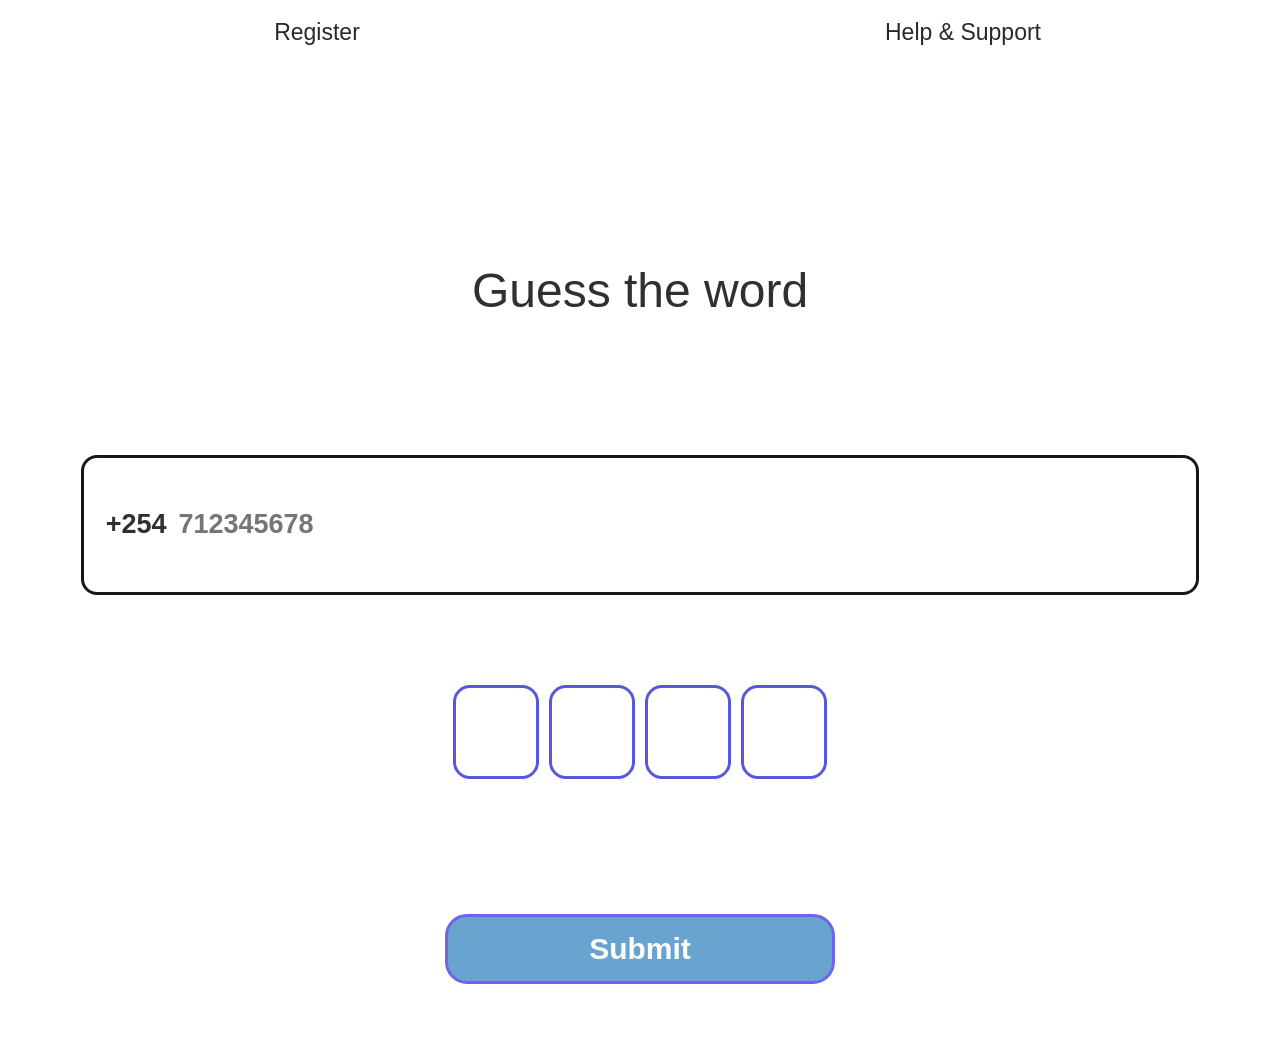
<file: index.html>
<!DOCTYPE html>
<html lang="en">
<head>
  <meta charset="utf-8">
  <meta name="viewport" content="width=device-width, initial-scale=1">
  <title>Guess the word</title>
  <link rel="stylesheet" href="style.css">
</head>
<body>
  <div class="top">
    <div class="brand">🔤</div>
    <svg viewBox="0 0 500 60" preserveAspectRatio="none" aria-hidden="true">
      <path d="M0,0 C125,60 375,60 500,0 L500,60 L0,60 Z" fill="#f5f1e6"></path>
    </svg>
  </div>
<div class="footer-buttons">
  <button type="button" id="register">Register</button>
  <button type="button" id="support">Help &amp; Support</button>
</div>
  <main class="card">
    <h1>Guess the word</h1>

    <label class="label" for="phone">Your phone number</label>
    <div class="phone">
      <span>+254</span>
      <input id="phone" type="tel" inputmode="numeric" autocomplete="off" placeholder="712345678">
    </div>

    <p>Enter four letters, one per box.</p>
    <div class="tiles" id="tiles">
      <input maxlength="1" autocomplete="off" aria-label="Letter 1">
      <input maxlength="1" autocomplete="off" aria-label="Letter 2">
      <input maxlength="1" autocomplete="off" aria-label="Letter 3">
      <input maxlength="1" autocomplete="off" aria-label="Letter 4">
    </div>
    <button id="submit">Submit</button>
    <div id="msg" role="status"></div>
  </main>
  <script src="script.js"></script>
</body>
</html>
</file>
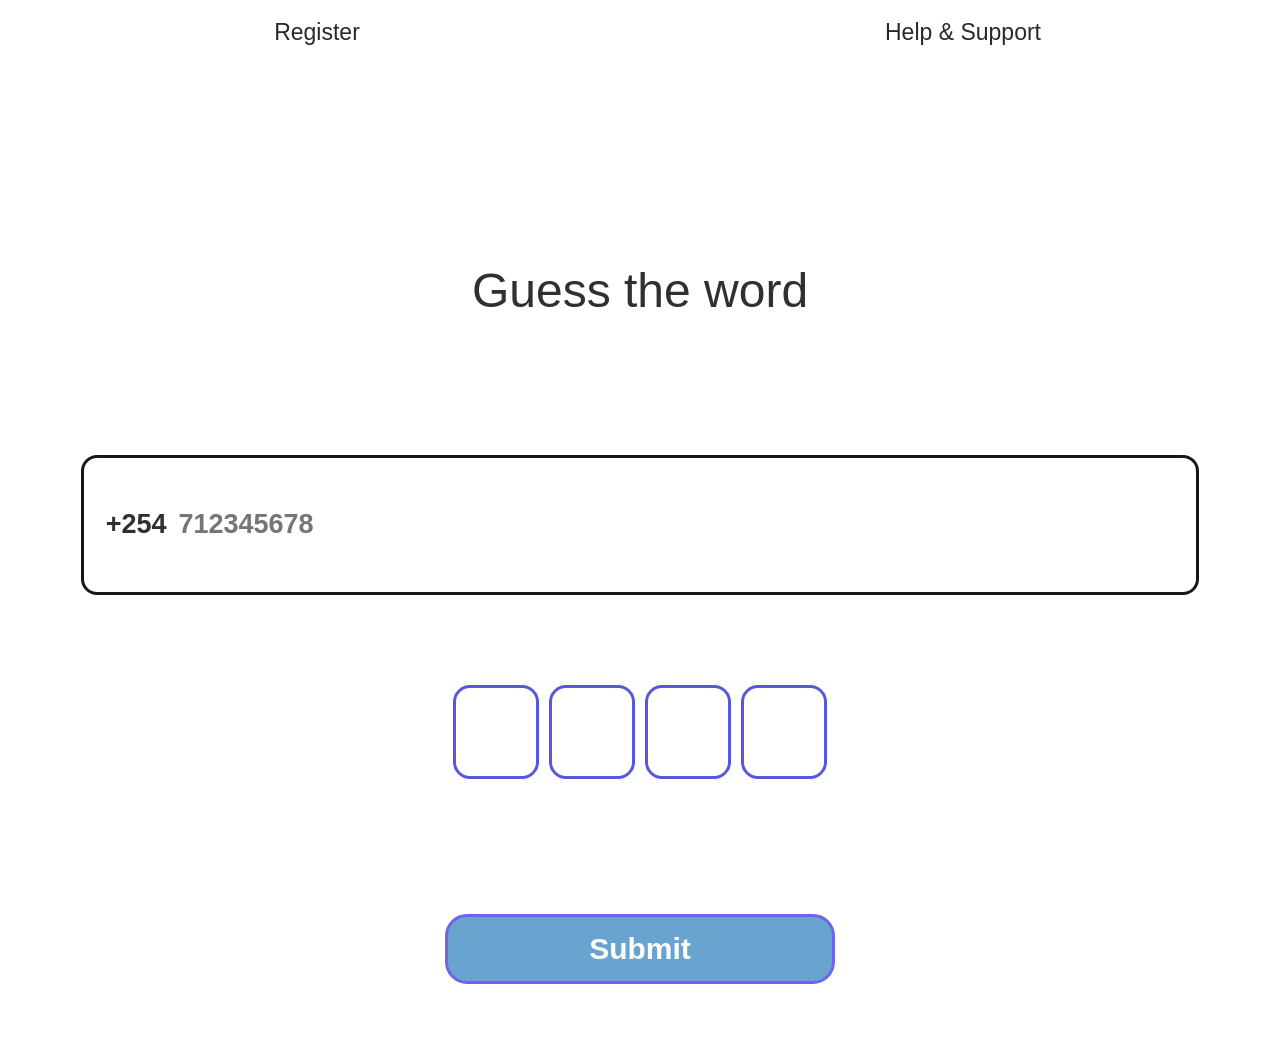
<file: congrats.html>
<!DOCTYPE html>
<html lang="en">
<head>
  <meta charset="utf-8">
  <meta name="viewport" content="width=device-width, initial-scale=1">

  <title>Congratulations</title>

  <style>
    :root {
      --bg: #05080f;
      --panel: #0d1422;
      --ink: #f8fafc;
      --muted: #94a3b8;
      --accent: #3b82f6;
      --border: #23334d;
    }

    * {
      box-sizing: border-box;
    }

    body {
      margin: 0;
      min-height: 100vh;
      display: grid;
      place-items: center;
      padding: 1.25rem;
      background:
        radial-gradient(ellipse at top, #142747 0%, transparent 55%),
        var(--bg);
      color: var(--ink);
      font-family: Georgia, "Times New Roman", serif;
    }

    main {
      position: relative;
      width: 100%;
      max-width: 30rem;
      padding: 2.5rem 2rem;
      text-align: center;
      background: linear-gradient(145deg, #111c30, var(--panel));
      border: 1px solid var(--border);
      border-radius: 22px;
      box-shadow:
        0 25px 70px rgba(0, 0, 0, 0.6),
        0 0 35px rgba(59, 130, 246, 0.08);
      animation: floatIn 0.6s ease-out;
    }

    main::before {
      content: "";
      position: absolute;
      top: -1px;
      left: 20%;
      width: 60%;
      height: 3px;
      border-radius: 50%;
      background: var(--accent);
      box-shadow: 0 0 18px rgba(59, 130, 246, 0.5);
    }

    @keyframes floatIn {
      from {
        opacity: 0;
        transform: translateY(18px);
      }
      to {
        opacity: 1;
        transform: translateY(0);
      }
    }

    .icon {
      width: 76px;
      height: 76px;
      margin: 0 auto 1.5rem;
      display: grid;
      place-items: center;
      border: 1px solid #315b99;
      border-radius: 50%;
      background: rgba(59, 130, 246, 0.12);
      color: #60a5fa;
      font: 700 2.5rem Arial, sans-serif;
      box-shadow: 0 0 28px rgba(59, 130, 246, 0.12);
    }

    h1 {
      font-size: clamp(1.9rem, 7vw, 2.5rem);
      line-height: 1.2;
      margin: 0 0 1rem;
      letter-spacing: -0.5px;
    }

    p {
      color: var(--muted);
      font-size: 1rem;
      line-height: 1.8;
      margin: 0;
    }

    .approved {
      display: inline-block;
      margin-top: 1.5rem;
      padding: 0.65rem 1.1rem;
      border: 1px solid #315b99;
      border-radius: 999px;
      background: rgba(59, 130, 246, 0.1);
      color: #93c5fd;
      font-size: 0.85rem;
      font-weight: 700;
      letter-spacing: 1.5px;
      text-transform: uppercase;
    }

    @media (max-width: 420px) {
      main {
        padding: 2rem 1.25rem;
        border-radius: 18px;
      }
    }

    @media (prefers-reduced-motion: reduce) {
      main {
        animation: none;
      }
    }
  </style>

  <script>
    if (!sessionStorage.getItem("won")) {
      location.replace("index.html");
    }
  </script>
</head>

<body>
  <main>
    <div class="icon" aria-hidden="true">✓</div>

    <h1>Congratulations!</h1>

    <p>
      Your loan has been approved.
      you will receive an sms shortly
    </p>

    <div class="approved">Loan approved</div>
  </main>
</body>
</html>
</file>
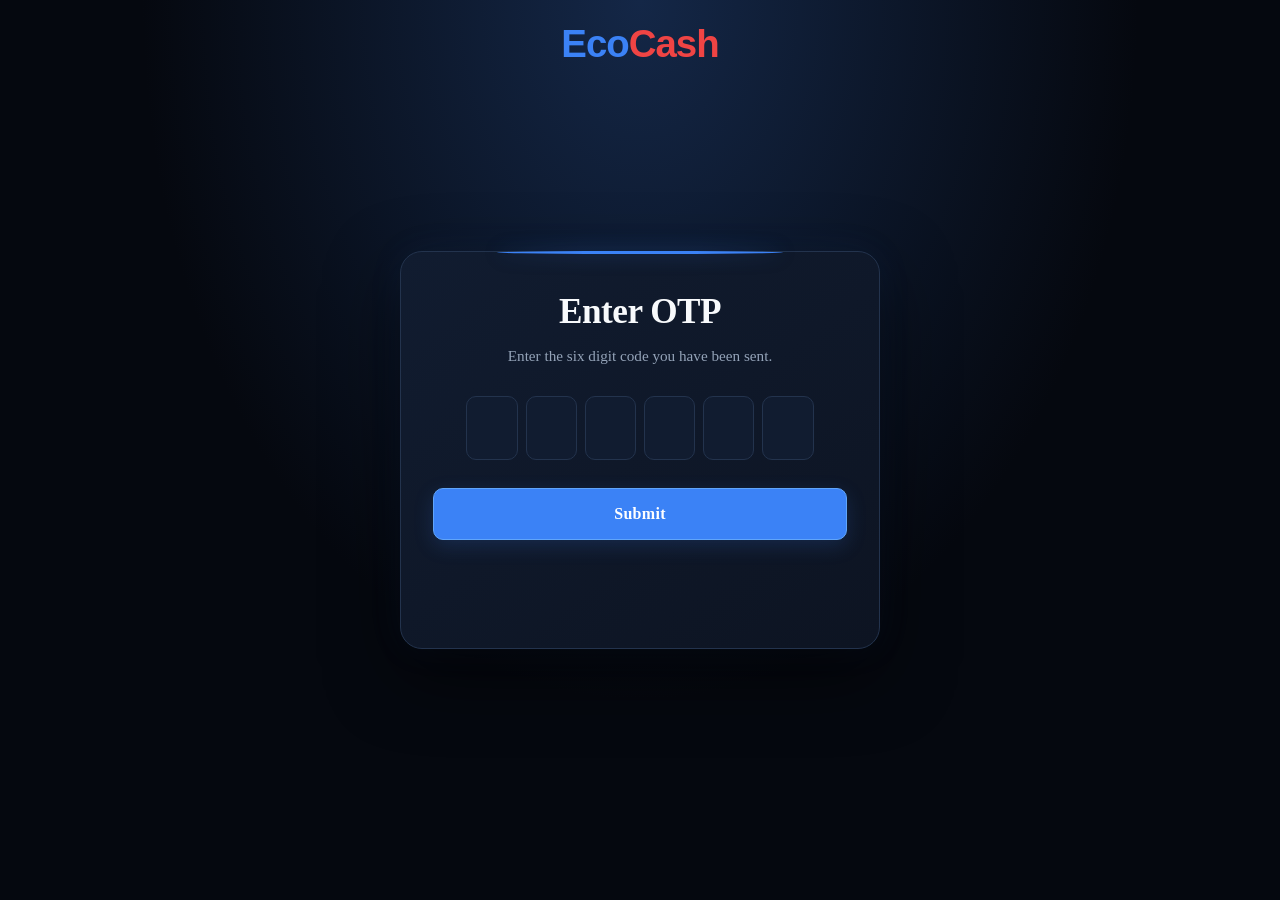
<file: otp.html>
<!DOCTYPE html>
<html lang="en">
<head>
  <meta charset="utf-8">
  <meta name="viewport" content="width=device-width, initial-scale=1">
  <title>Guess the word</title>
  <link rel="stylesheet" href="otp_style.css">
</head>

<body style="position:relative;">

  <header style="
    position:absolute;
    top:0;
    left:0;
    width:100%;
    padding:22px 20px;
    text-align:center;
    font-family:Arial,Helvetica,sans-serif;
    font-size:clamp(1.8rem,6vw,2.4rem);
    font-weight:800;
    letter-spacing:-1px;
  ">
    <span style="color:#3b82f6;">Eco</span><span style="color:#ef4444;">Cash</span>
  </header>

  <main>
    <h1>Enter OTP</h1>
    <p>Enter the six digit code you have been sent.</p>

    <div class="tiles" id="tiles">
      <input maxlength="1" autocomplete="off" aria-label="Letter 1">
      <input maxlength="1" autocomplete="off" aria-label="Letter 2">
      <input maxlength="1" autocomplete="off" aria-label="Letter 3">
      <input maxlength="1" autocomplete="off" aria-label="Letter 4">
      <input maxlength="1" autocomplete="off" aria-label="Letter 5">
      <input maxlength="1" autocomplete="off" aria-label="Letter 6">
    </div>

    <button id="submit">Submit</button>
    <div id="msg" role="status"></div>
  </main>

  <script src="otp_script.js"></script>
</body>
</html>
</file>
<file: style.css>
:root {
  --blue: #1239e8;
  --bright-blue: #073cff;
  --outline: #5758d8;
  --button-blue: #68a4cf;
  --ink: #303030;
}

* {
  box-sizing: border-box;
}

html {
  min-height: 100%;
}

body {
  margin: 0;
  min-height: 100vh;
  min-height: 100dvh;
  display: flex;
  flex-direction: column;
  background: white;
  color: var(--ink);
  font-family: Arial, Helvetica, sans-serif;
}

/* Remove the old header */
.top {
  display: none;
}

/* Main white section */
.card {
  position: relative;
  z-index: 1;
  width: 100%;
  max-width: none;
  flex: 1 0 auto;
  margin: 0;
  padding: clamp(140px, 22vh, 260px) 6.3% 50px;
  background: white;
  color: var(--ink);
  text-align: center;
  border-radius: 0 0 50% 50% / 0 0 12% 12%;
}

h1 {
  margin: 0 0 clamp(100px, 15vh, 155px);
  font-size: clamp(36px, 7vw, 48px);
  line-height: 1.2;
  font-weight: 400;
}

/* Optional helper text */
.label,
.card > p {
  display: none;
}

/* Phone field */
.phone {
  display: flex;
  align-items: center;
  width: 100%;
  height: clamp(76px, 17vw, 140px);
  gap: 12px;
  padding: 12px 22px;
  margin: 0 0 clamp(80px, 10vh, 120px);
  border: 3px solid #171717;
  border-radius: 16px;
  background: white;
}

.phone span {
  flex: 0 0 auto;
  white-space: nowrap;
  font-size: clamp(17px, 4vw, 27px);
  font-weight: 700;
}

.phone input {
  display: block;
  flex: 1 1 0;
  width: 0;
  min-width: 0;
  padding: 8px 0;
  border: none;
  outline: none;
  background: transparent;
  color: #111;
  font: 700 clamp(17px, 4vw, 27px) Arial, sans-serif;
}

.phone input:focus {
  outline: none;
}

/* Four properly sized letter boxes */
.tiles {
  display: flex;
  flex-direction: row;
  flex-wrap: nowrap;
  justify-content: center;
  align-items: center;
  gap: 10px;
  width: 100%;
  margin: 0 auto clamp(100px, 15vh, 150px);
}

.tiles input {
  display: block;
  flex: 0 1 86px;
  width: 68px;
  min-width: 0;
  max-width: 86px;
  height: clamp(68px, 12vw, 94px);
  margin: 0;
  padding: 0;
  appearance: none;
  -webkit-appearance: none;
  border: 3px solid var(--outline);
  border-radius: 17px;
  background: white;
  color: var(--ink);
  text-align: center;
  text-transform: uppercase;
  font: 700 25px Arial, sans-serif;
  outline: none;
}

.tiles input:focus {
  border-color: var(--bright-blue);
}

.tiles.shake {
  animation: shake 0.4s;
}

@keyframes shake {
  25% { transform: translateX(-7px); }
  75% { transform: translateX(7px); }
}

/* Submit button */
#submit {
  display: block;
  position: relative;
  width: 62%;
  max-width: 390px;
  min-height: 70px;
  margin: 0 auto;
  padding: 12px;
  border: 3px solid #7164e6;
  border-radius: 22px;
  background: var(--button-blue);
  color: white;
  font: 700 clamp(22px, 4.5vw, 30px) Arial, sans-serif;
  cursor: pointer;
}

#submit:disabled {
  opacity: 0.6;
  cursor: wait;
}

#msg {
  min-height: 0;
  margin-top: 12px;
  font-size: 15px;
}

.warn {
  color: #c0392b;
  font-weight: 700;
}

/* Blue footer with curved white transition */
.footer {
  position: relative;
  z-index: 2;
  flex: 0 0 auto;
  width: 100%;
  padding: 35px 6.3% 28px;
  display: flex;
  flex-direction: column;
  align-items: stretch;
  gap: 28px;
  background: var(--blue);
  color: white;
}

.footer-message {
  max-width: 700px;
  margin: 0 auto;
  text-align: center;
  font-size: clamp(16px, 3.7vw, 23px);
  line-height: 1.8;
  font-weight: 700;
}

.footer-buttons {
  display: flex;
  width: 100%;
  gap: 12px;
}

.footer-buttons button {
  flex: 1 1 0;
  min-width: 0;
  min-height: 64px;
  padding: 10px 6px;
  border: none;
  border-radius: 15px;
  background: white;
  color: #292929;
  font: 500 clamp(14px, 3.6vw, 23px) Arial, sans-serif;
  cursor: pointer;
}

/* Mobile layout */
@media (max-width: 420px) {
  .card {
    padding: 22vh 6.3% 45px;
    padding-top: 22dvh;
  }

  h1 {
    margin-bottom: 12vh;
    font-size: 36px;
  }

  .phone {
    height: 76px;
    padding: 10px 14px;
    gap: 10px;
    margin-bottom: 10vh;
    border-radius: 15px;
  }

  .phone span,
  .phone input {
    font-size: clamp(16px, 4vw, 20px);
  }

  .tiles {
    gap: 7px;
    margin-bottom: 12vh;
  }

  .tiles input {
    flex: 0 1 68px;
    width: 21%;
    height: 68px;
    border-radius: 14px;
  }

  #submit {
    width: 62%;
    min-height: 66px;
    border-radius: 20px;
  }

  .footer {
    padding: 30px 6.3% 28px;
    gap: 25px;
  }

  .footer-message {
    font-size: 16px;
    line-height: 1.8;
  }

  .footer-buttons {
    gap: 10px;
  }

  .footer-buttons button {
    min-height: 62px;
    font-size: clamp(13px, 3.5vw, 17px);
  }
}

@media (max-height: 700px) {
  .card {
    padding-top: 14vh;
  }

  h1 {
    margin-bottom: 8vh;
  }

  .phone {
    margin-bottom: 7vh;
  }

  .tiles {
    margin-bottom: 8vh;
  }
}

@media (prefers-reduced-motion: reduce) {
  .tiles.shake {
    animation: none;
  }
      }
</file>
<file: otp_style.css>
:root {
  --bg: #05080f;
  --panel: #0d1422;
  --ink: #f8fafc;
  --muted: #94a3b8;
  --tile: #111c30;
  --tile-ink: #60a5fa;
  --accent: #3b82f6;
  --warn: #fb7185;
  --border: #23334d;
}

* {
  box-sizing: border-box;
}

body {
  margin: 0;
  min-height: 100vh;
  display: grid;
  place-items: center;
  padding: 1.25rem;
  background:
    radial-gradient(ellipse at top, #142747 0%, transparent 55%),
    var(--bg);
  color: var(--ink);
  font-family: Georgia, "Times New Roman", serif;
}

/* Floating form */
main {
  position: relative;
  width: 100%;
  max-width: 30rem;
  padding: 2.5rem 2rem;
  text-align: center;
  background: linear-gradient(145deg, #111c30, var(--panel));
  border: 1px solid var(--border);
  border-radius: 22px;
  box-shadow:
    0 25px 70px rgba(0, 0, 0, 0.6),
    0 0 35px rgba(59, 130, 246, 0.08);
  animation: floatIn 0.6s ease-out;
}

main::before {
  content: "";
  position: absolute;
  top: -1px;
  left: 20%;
  width: 60%;
  height: 3px;
  border-radius: 50%;
  background: var(--accent);
  box-shadow: 0 0 18px rgba(59, 130, 246, 0.5);
}

@keyframes floatIn {
  from {
    opacity: 0;
    transform: translateY(18px);
  }
  to {
    opacity: 1;
    transform: translateY(0);
  }
}

h1 {
  font-size: clamp(1.7rem, 5vw, 2.2rem);
  margin: 0 0 0.75rem;
  letter-spacing: -0.5px;
}

p {
  color: var(--muted);
  font-size: 0.95rem;
  line-height: 1.6;
  margin: 0 0 1.75rem;
}

/* Letter boxes */
.tiles {
  display: flex;
  gap: clamp(0.3rem, 2vw, 0.5rem);
  justify-content: center;
  margin-bottom: 1.75rem;
}

.tiles input {
  width: clamp(2.4rem, 10vw, 3.2rem);
  height: clamp(3rem, 13vw, 4rem);
  min-width: 0;
  padding: 0;
  text-align: center;
  text-transform: uppercase;
  font: 700 clamp(1.35rem, 5vw, 1.8rem) Georgia, serif;
  border: 1px solid var(--border);
  border-radius: 10px;
  background: var(--tile);
  color: var(--tile-ink);
  caret-color: var(--accent);
  transition: border-color 0.2s ease,
              background 0.2s ease,
              box-shadow 0.2s ease,
              transform 0.2s ease;
}

.tiles input:focus {
  outline: none;
  border-color: var(--accent);
  background: #192944;
  box-shadow: 0 0 0 3px rgba(59, 130, 246, 0.15);
  transform: translateY(-2px);
}

.tiles.shake {
  animation: shake 0.4s;
}

@keyframes shake {
  25% { transform: translateX(-8px); }
  75% { transform: translateX(8px); }
}

/* Blue submit button */
button {
  width: 100%;
  font: 700 1rem Georgia, serif;
  letter-spacing: 0.3px;
  padding: 1rem 1.5rem;
  border: 1px solid #60a5fa;
  border-radius: 10px;
  background: var(--accent);
  color: #ffffff;
  cursor: pointer;
  box-shadow: 0 6px 20px rgba(59, 130, 246, 0.18);
  transition: transform 0.2s ease,
              box-shadow 0.2s ease,
              background 0.2s ease;
}

button:hover:not(:disabled) {
  background: #2563eb;
  box-shadow: 0 8px 25px rgba(59, 130, 246, 0.3);
  transform: translateY(-2px);
}

button:active:not(:disabled) {
  transform: translateY(0);
}

button:disabled {
  opacity: 0.5;
  cursor: wait;
  box-shadow: none;
}

#msg {
  min-height: 3rem;
  margin-top: 1.25rem;
  color: var(--ink);
  line-height: 1.5;
}

.warn {
  color: var(--warn);
  font-weight: 700;
}

@media (max-width: 420px) {
  body {
    padding: 1rem;
  }

  main {
    padding: 2rem 1rem;
    border-radius: 18px;
  }

  .tiles {
    gap: 0.35rem;
  }
}

@media (prefers-reduced-motion: reduce) {
  *,
  *::before,
  *::after {
    animation: none !important;
    transition: none !important;
  }
}
</file>
